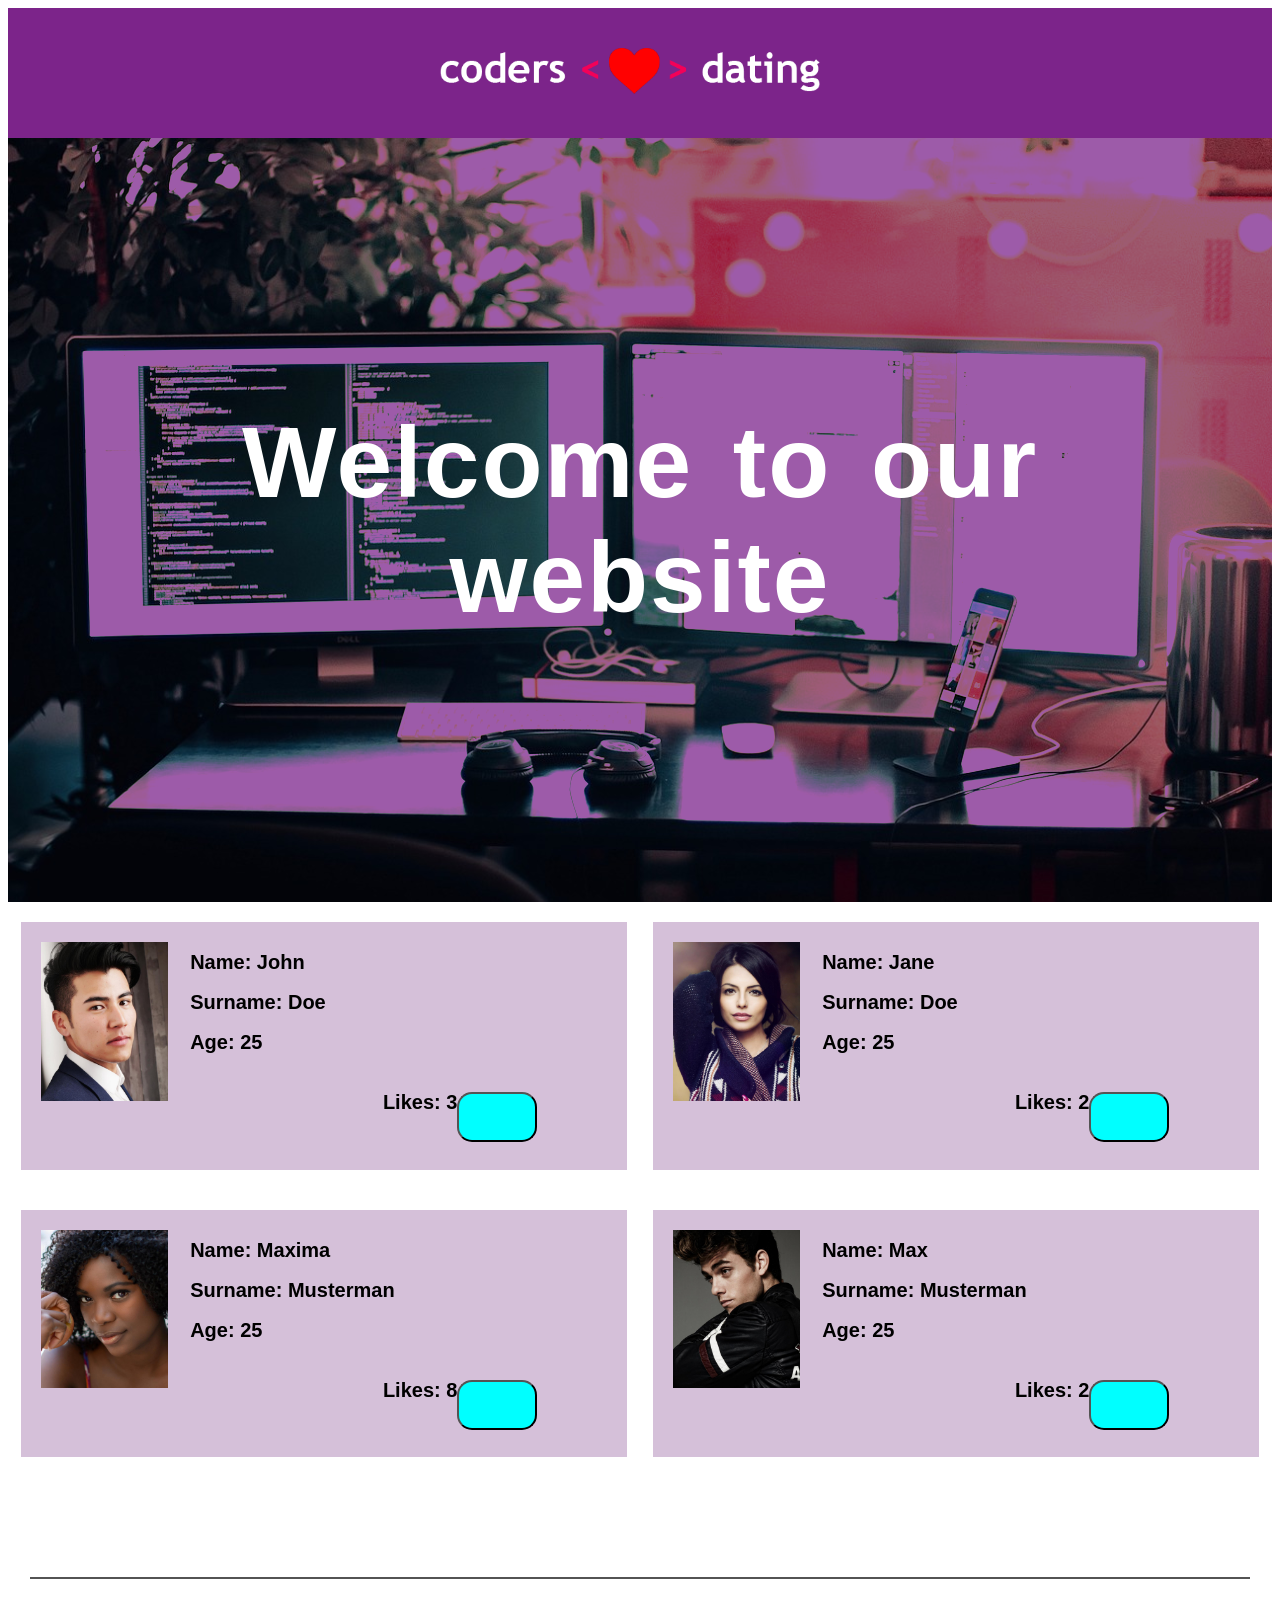
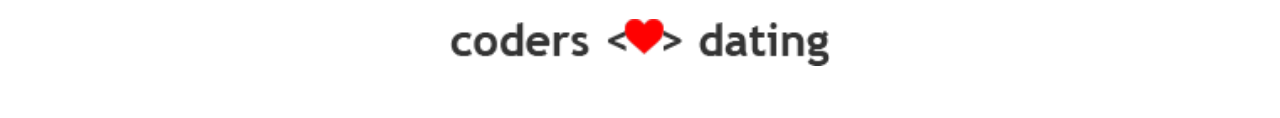
<file: working_dont_modify-nina-smolen-wilson-FSWD30-CodeReview5-master/index.html>
<!DOCTYPE html>
<html>
<head>
	<meta charset="utf-8">
	<meta http-equiv="X-UA-Compatible" content="IE=edge">
	<title>Code Review 5</title>
	<link type="text/css" rel="stylesheet" href="style.css">
	<script src="https://ajax.googleapis.com/ajax/libs/jquery/3.2.1/jquery.min.js"></script>
</head>
<body>
	<header>
		<img src="img/logo-coders-dating.png" alt="pic logo" width="100%" id="headerimg">
	</header>
	<!-- <main> -->
	<div class="clear">

	<div class="banner">
		<h1>Welcome to our website</h1>
	</div>

	<div class="clear">
		
	<div id="datingPartners">
	</div>
		
	<!-- </section> -->
	<!-- <section> -->
		<!-- <article id="ArticleJohn" class="Article"> -->
			<!-- <img src="img/boy1.800x1000.jpg" alt="boyJohn"> -->
			<!-- <p class="Name">Name:</p> -->
			<!-- <p class="PlaceholderName"></p> -->
			<!-- <p class="Surname">Surname:</p> -->
			<!-- <p class="PlaceholderSurname"></p> -->
			<!-- <p class="Age">Age:</p> -->
			<!-- <p class="PlaceholderAge"></p> -->
			<!-- <span> -->
			<!-- <button id="LikeJohn" value="0">Like</button> -->
			<!-- <p id="Likes"></p> -->
			<!-- <img src="img/like.png" alt="heart" class="heartimg"> -->
			<!-- </span> -->
		<!-- </article> -->
		
		<!-- <article id="ArticleJane" class="Article"> -->
			<!-- <img src="img/boy1.800x1000.jpg" alt="girlJane"> -->
			<!-- <p class="Name">Name:</p> -->
			<!-- <p class="PlaceholderName"></p> -->
			<!-- <p class="Surname">Surname:</p> -->
			<!-- <p class="PlaceholderSurname"></p> -->
			<!-- <p class="Age">Age:</p> -->
			<!-- <p class="PlaceholderAge"></p> -->
			<!-- <span> -->
			<!-- <button id="LikeJane" value="1">Like</button> -->
			<!-- <p id="Likes"></p> -->
			<!-- <img src="img/like.png" alt="heart" class="heartimg"> -->
			<!-- </span> -->
		<!-- </article> -->
		
	<!-- </section>		 -->
		
	<!-- <section> -->
		<!-- <article id="ArticleMaxima" class="Article"> -->
			<!-- <img src="img/boy1.800x1000.jpg" alt="boyJohn"> -->
			<!-- <p class="Name">Name:</p> -->
			<!-- <p class="PlaceholderName"></p> -->
			<!-- <p class="Surname">Surname:</p> -->
			<!-- <p class="PlaceholderSurname"></p> -->
			<!-- <p class="Age">Age:</p> -->
			<!-- <p class="PlaceholderAge"></p> -->
			<!-- <span> -->
			<!-- <button id="LikeMaxima" value="2">Like</button> -->
			<!-- <p id="Likes"></p> -->
			<!-- <img src="img/like.png" alt="heart" class="heartimg"> -->
			<!-- </span> -->
		<!-- </article> -->
	
		<!-- <article id="ArticleMax" class="Article"> -->
			<!-- <img src="img/boy1.800x1000.jpg" alt="boyJohn"> -->
			<!-- <p class="Name">Name:</p> -->
			<!-- <p class="PlaceholderName"></p> -->
			<!-- <p class="Surname">Surname:</p>
			<p class="PlaceholderSurname"></p>
			<p class="Age">Age:</p> -->
			<!-- <p class="PlaceholderAge"></p> -->
			<!-- <span> -->
			<!-- <button id="LikeMax" value="3">Like</button> -->
			<!-- <p id="Likes"></p> -->
			<!-- <img src="img/like.png" alt="heart" width="100%" class="heartimg"> -->
			<!-- </span> -->
		<!-- </article> -->
		
	<!-- </section> -->
	<!-- </main> -->
	<div class="clear">

	<footer>
		<center>
		<img src="img/logo-coders-dating-footer.png" class="footer">
		</center>
	</footer>

	

	<script src="myscript.js"></script>
</body>
</html>
</file>
<file: working_dont_modify-nina-smolen-wilson-FSWD30-CodeReview5-master/style.css>
header {
	background-color: #7c248a;
	padding:  40px 0px;
	text-align: center;
	width: 100%;
}

#headerimg {
	width: 30%;
}

.banner{
	background-image: url(img/computer-1245714_1280.jpg);
	background-size: cover;
	text-align: center;
	padding:  100px;
	background-color: #9d5ba9;
	background-blend-mode: darken;
	margin:  0;
}

h1{
	color: white;
	font-size:  100px;
	font-family: "Helvetica Light", sans-serif;
	word-spacing: 10px;
	letter-spacing: 2px;
	padding: 100px;
}


#datingPartners{
	display: flex;
	width: 100%;
	justify-content: space-around;
	align-content: center;
	flex-wrap: wrap;

}

.daters{
	display: flex;
	width: 48%;
	margin: 20px 5px;
}

.pic {
	width: 35%;
	padding: 20px 0 40px 20px;
	background-color: #d5c0d9;
}

.details{
	width: 100%;
	padding: 20px 10px 0 0;
	background-color: #d5c0d9;
	font-family:  "Helvetica Light", sans-serif;
	font-weight: bold;
	line-height: 2;
	font-size: 20px;
}

img{
	width: 85%;
	padding-right: 20px;
}

.votes{
	display: flex;
	justify-content: flex-end;
	padding-top: 20px;
}

.heart{
	margin:  0;
}


.heartimg{
	width:  60px;
	padding: 10px;
}


.add, .remove{
	width: 80px;
	height: 50px;
	padding:  10px;
	font-weight: bold;
	font-size: 20px;
	border-radius: 15px;
	background-color: cyan;
	margin-top: 10px;
	display: initial;
}

.remove {
	display: none;
}

.heartimg {
	visibility: hidden;
}


.showLikes{
	width: 40px;
	height: 50px;
	font-size: 28px;
	padding: 5px;
	font-weight: bold;
	text-align: right;
}


.clear {
	clear:  both;
}


.footer{
	padding: 40px 420px;
	border-top: solid #535353 2px;
	width: 30%;
	margin-top: 100px;
}
</file>
